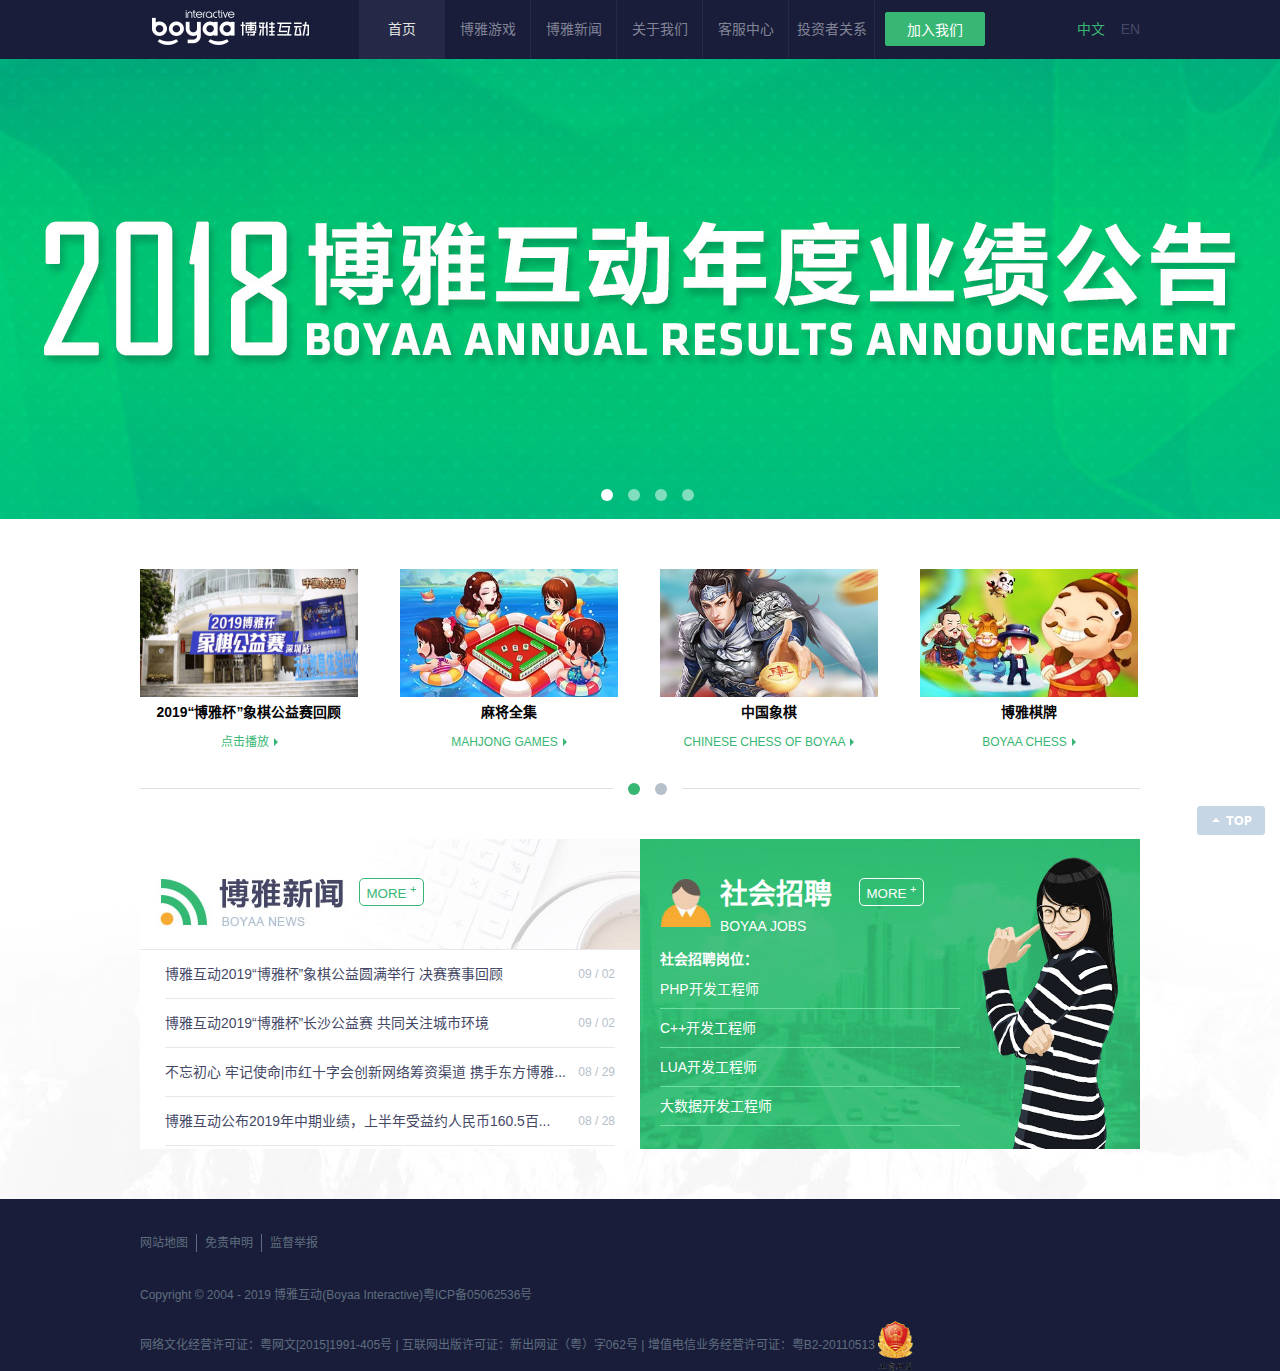
<file: boyaa/index.html>
<!DOCTYPE html>
<html lang="zh-cn">

<head>
    <meta charset="UTF-8">
    <meta name="viewport" content="width=device-width, initial-scale=1.0">
    <meta http-equiv="X-UA-Compatible" content="ie=edge">
    <link rel="stylesheet" href="index.css">
    <script src="index.js"></script>
    <title>博雅互动-博雅德州扑克下载|博雅斗地主下载|博雅麻将下载|iPhone|Android|手机下载</title>
</head>

<body>
    <div class="container">
        <header>
            <nav>
                <div class="logo"><a href="#"><img src="pic/logo.png"></a></div>
                <ul>
                    <li class="fore first">首页</li>
                    <li class="fore">博雅游戏</li>
                    <li class="fore">博雅新闻</li>
                    <li class="fore">关于我们</li>
                    <li class="fore">客服中心</li>
                    <li class="fore last">投资者关系</li>
                </ul>
                <button>加入我们</button>
                <div class="hamburger"></div>
                <div class="language">
                    <a href="#" class="on">中文</a>
                    <a href="#">EN</a>
                </div>
            </nav>
        </header>
        <section class="banner" id="banner">
            <ul class="clearfix">
                <li class="banners banner1 on"></li>
                <li class="banners banner2"></li>
                <li class="banners banner3"></li>
                <li class="banners banner4"></li>
            </ul>
            <ul class="list">
                <li class="circle on"></li>
                <li class="circle"></li>
                <li class="circle"></li>
                <li class="circle"></li>
            </ul>
        </section>
        <main>
            <section class="indexpro clearfix">
                <div class="wapper">
                    <ul class="clearfix" id="boxs">
                        <li class="first">
                            <img src="pic/xq_gys.jpg">
                            <h5>2019“博雅杯”象棋公益赛回顾</h5>
                            <a href="#">点击播放<img src="img/arrow.png"></a>
                        </li>
                        <li>
                            <img src="pic/byamaj.jpg">
                            <h5>麻将全集</h5>
                            <a href="#">MAHJONG GAMES<img src="img/arrow.png"></a>
                        </li>
                        <li>
                            <img src="pic/gamepic10.jpg">
                            <h5>中国象棋</h5>
                            <a href="#">CHINESE CHESS OF BOYAA<img src="img/arrow.png"></a>
                        </li>
                        <li>
                            <img src="pic/byqpai2.jpg">
                            <h5>博雅棋牌</h5>
                            <a href="#">BOYAA CHESS<img src="img/arrow.png"></a>
                        </li>
                        <li>
                            <img src="pic/gamepic2.jpg">
                            <h5>四川麻将</h5>
                            <a href="#">SICHUAN MAHJONG<img src="img/arrow.png"></a>
                        </li>
                        <li>
                            <img src="pic/gamepic9.jpg">
                            <h5>四川棋牌</h5>
                            <a href="#">BOYAA SZECHWAN GAME<img src="img/arrow.png"></a>
                        </li>
                        <li>
                            <img src="pic/gamepic6.jpg">
                            <h5>四人斗地主</h5>
                            <a href="#">FOUR LANDLORDS<img src="img/arrow.png"></a>
                        </li>
                    </ul>
                </div>
                <div class="hd">
                    <ul>
                        <li class="circle on"></li>
                        <li class="circle"></li>
                    </ul>
                </div>
            </section>
            <section class="maincon clearfix" id="maincon">
                <section class="news">
                    <div class="title">
                        <h4>博雅新闻</h4>
                        <h5>BOYAA NEWS</h5>
                    </div>
                    <button>MORE&nbsp;<sup>+</sup></button>
                    <article>
                        <ul>
                            <li>
                                <a href="#">博雅互动2019“博雅杯”象棋公益圆满举行&nbsp;决赛赛事回顾</a>
                                <span class="date">09&nbsp;/&nbsp;02</span>
                            </li>
                            <li>
                                <a href="#">博雅互动2019“博雅杯”长沙公益赛&nbsp;共同关注城市环境</a>
                                <span class="date">09&nbsp;/&nbsp;02</span>
                            </li>
                            <li>
                                <a href="#">不忘初心&nbsp;牢记使命|市红十字会创新网络筹资渠道&nbsp;携手东方博雅...</a>
                                <span class="date">08&nbsp;/&nbsp;29</span>
                            </li>
                            <li>
                                <a href="#">博雅互动公布2019年中期业绩，上半年受益约人民币160.5百...</a>
                                <span class="date">08&nbsp;/&nbsp;28</span>
                            </li>
                        </ul>
                    </article>
                </section>
                <section class="recruitment">
                    <div class="title">
                        <h4>社会招聘</h4>
                        <h5>BOYAA JOBS</h5>
                    </div>
                    <button>MORE&nbsp;<sup>+</sup></button>
                    <article>
                        <h5>社会招聘岗位：</h5>
                        <ul>
                            <li><a href="#">PHP开发工程师</a></li>
                            <li><a href="#">C++开发工程师</a></li>
                            <li><a href="#">LUA开发工程师</a></li>
                            <li><a href="#">大数据开发工程师</a></li>
                        </ul>
                    </article>
                </section>
            </section>
        </main>
        <footer>
            <div class="top"></div>
            <div class="footer">
                <ul class="links clearfix">
                    <li class="first"><a href="#">网站地图</a></li>
                    <li><a href="#">免责申明</a></li>
                    <li><a href="#">监督举报</a></li>
                </ul>
                <p>Copyright © 2004 - 2019 博雅互动(Boyaa Interactive)<a href="#">粤ICP备05062536号</a></p>
                <p>网络文化经营许可证：粤网文[2015]1991-405号 | 互联网出版许可证：新出网证（粤）字062号 | 增值电信业务经营许可证：粤B2-20110513
                    <img class="gov" src="img/govIcon.gif">
                </p>
            </div>
        </footer>
    </div>
</body>

</html>
</file>
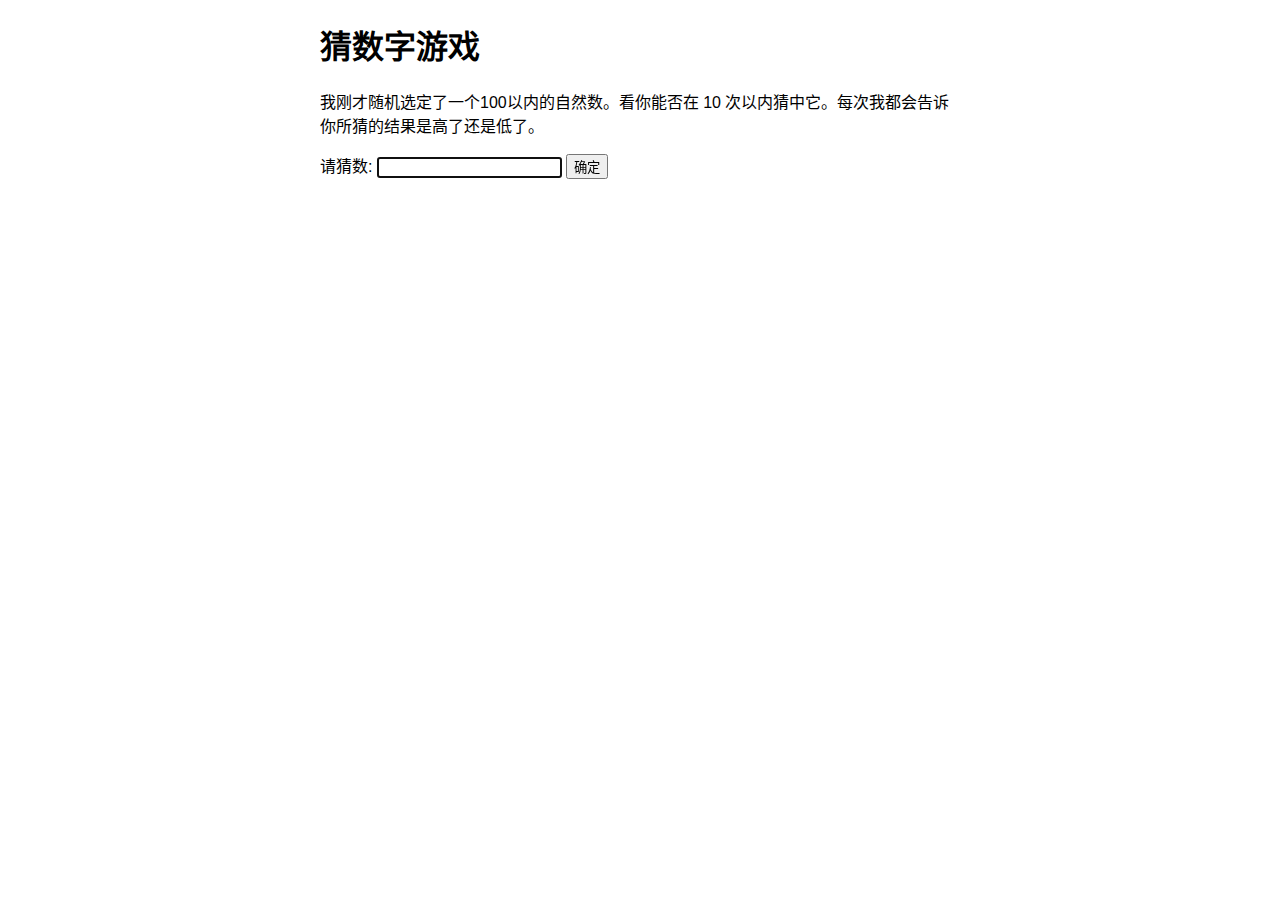
<file: number-guessing-game/number-guessing-game-start.html>
<!DOCTYPE html>

<html lang="zh-CN">

<head>

    <meta charset="utf-8">


    <title>猜数字游戏</title>


    <style>

        html {

            font-family: sans-serif

        }

        body {

            width: 50%;

            max-width: 800px;

            min-width: 480px;

            margin: 0 auto

        }

        .lastResult {

            color: white;

            padding: 3px

        }

    </style>

</head>


<body>

<h1>猜数字游戏</h1>


<p>我刚才随机选定了一个100以内的自然数。看你能否在 10 次以内猜中它。每次我都会告诉你所猜的结果是高了还是低了。</p>


<div class="form">

    <label for="guessField">请猜数: </label>

    <input type="text" id="guessField" class="guessField">

    <input type="submit" value="确定" class="guessSubmit">

</div>


<div class="resultParas">

    <p class="guesses"></p>

    <p class="lastResult"></p>

    <p class="lowOrHi"></p>

</div>


<script>

    let randomNumber = Math.floor(Math.random() * 100) + 1;

    const guesses = document.querySelector('.guesses');
    const lastResult = document.querySelector('.lastResult');
    const lowOrHi = document.querySelector('.lowOrHi');

    const guessSubmit = document.querySelector('.guessSubmit');
    const guessField = document.querySelector('.guessField');

    let guessCount = 1;
    let resetButton;

    guessField.focus();

    function checkGuess() {
        let userGuess = Number(guessField.value);
        if (guessCount === 1) {
            guesses.textContent = '上次猜的数：';
        }
        guesses.textContent += userGuess + ' ';
        if (userGuess === randomNumber) {
            lastResult.textContent = '恭喜你！猜对了！';
            lastResult.style.backgroundColor = 'green';
            lowOrHi.textContent = ' ';
            setGameOver();
        } else if (guessCount === 10) {
            lastResult.textContent = '!!!GAME OVER!!!';
            setGameOver();
        } else {
            lastResult.textContent = '你猜错了！';
            lastResult.style.bacckgroundColor = 'red';
            if (userGuess < randomNumber) {
                lowOrHi.textContent = '你猜低了！';
            } else if (userGuess > randomNumber) {
                lowOrHi.textContent = '你猜高了！';
            }
            guessCount++;
            guessField.value = ' ';
            guessField.focus();
        }
    }

    function setGameOver() {
        guessField.disabled = true;
        guessSubmit.disabled = true;
        resetButton = document.createElement('button');
        resetButton.textContent = '开始新游戏';
        document.body.appendChild(resetButton);
        resetButton.addEventListener('click', resetGame);
    }

    function resetGame() {
        guessCount = 1;
        const resetParas = document.querySelectorAll('.resultParas p');
        for (let i = 0; i < resetParas.length; i++) {
            resetParas[i].textContent = ' ';
        }

        resetButton.parentNode.removeChild(resetButton);

        guessField.disabled = false;
        guessSubmit.disabled = false;
        guessField.value = '';
        guessField.focus();

        lastResult.style.backgroundColor = 'while';
        randomNumber = Math.floor(Math.random() * 100 + 1);
    }

    guessSubmit.addEventListener('click', checkGuess);

</script>

</body>

</html>
</file>
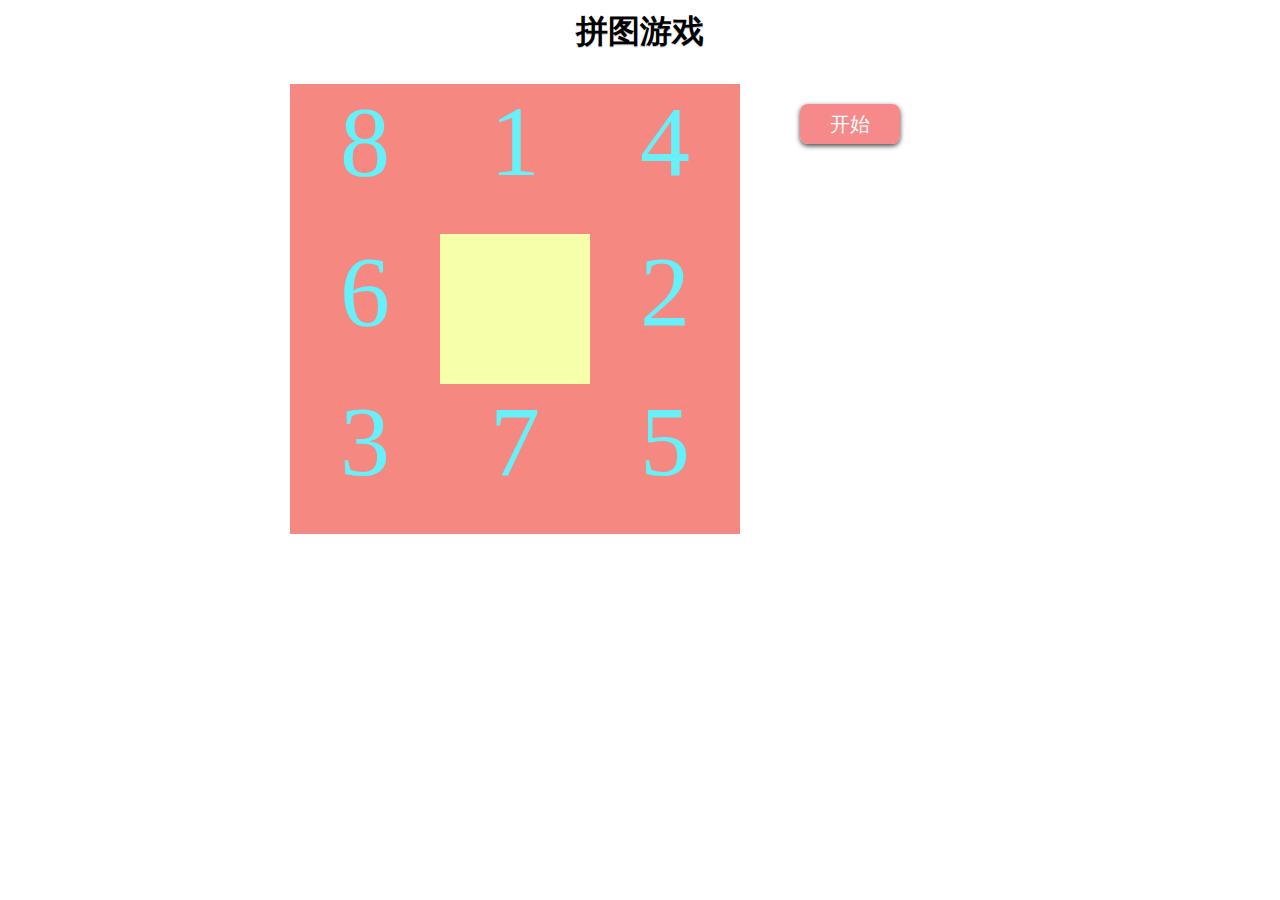
<file: puzzle/puzzle.html>
<!DOCTYPE html>
<html>

<head>
    <meta charset="utf-8" />
    <meta name="viewport" content="initial-scale=1.0 width=device-width">
    <title>拼图游戏</title>

    <!--import the css-->
    <link rel="stylesheet" type="text/css" href="puzzle.css">
    <!--import the js-->
    <script src="puzzle.js"></script>
</head>

<body>
    <header>
        <h1>拼图游戏</h1>
    </header>
    <div class="container">
        <div class="game">
            <div class="puzzle">
                <div class="piece1">1</div>
                <div class="piece2">2</div>
                <div class="piece3">3</div>
                <div class="piece4">4</div>
                <div class="piece5">5</div>
                <div class="piece6">6</div>
                <div class="piece7">7</div>
                <div class="piece8">8</div>
                <div class="blank"></div>
            </div>
            <div class="menu">
                <button id="start">开始</button>
                <div id="record" hidden>
                    <p>总用时：<span></span></p>
                    <button id="pause">暂停</button>
                    <button id="restart">重来</button>
                </div>
            </div>
        </div>
    </div>
</body>

</html>
</file>
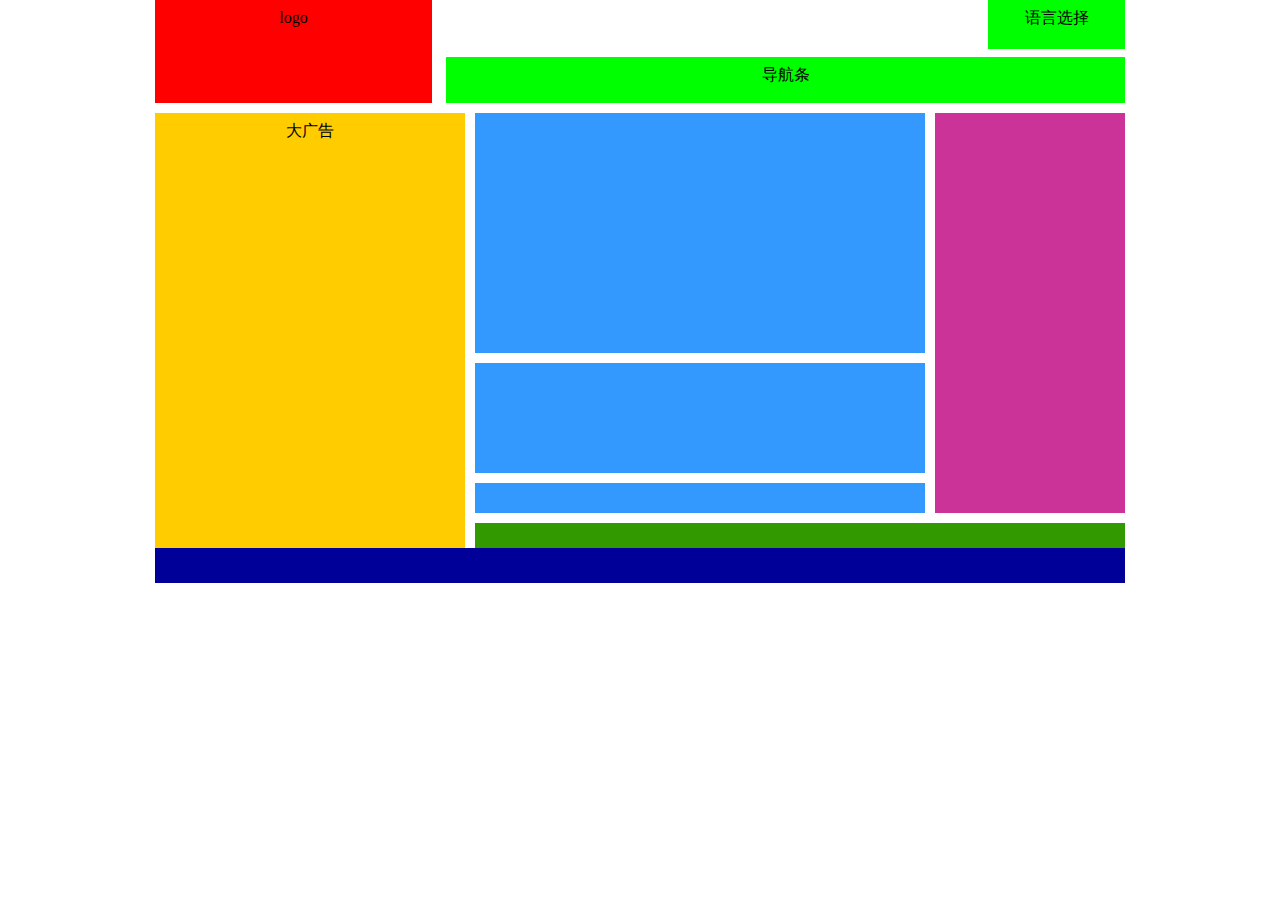
<file: 乱七八糟小练习/布局练习/demo1.html>
<!DOCTYPE html>
<html>

<head>
    <meta charset="utf-8">
    <title>Demo</title>
    <style>
        * {
            margin: 0;
            padding: 0;
        }

        div {
            text-align: center;
            line-height: 35px;
        }

        .container {
            width: 970px;
            margin: auto;
        }

        .fl {
            float: left;
        }

        .fr {
            float: right;
        }

        .clearfix:before,
        .clearfix:after {
            content: "";
            display: table;
        }

        .clearfix:after {
            clear: both;
        }

        .header {
            width: 970px;
            height: 103px;
            margin: 0 auto;
        }

        .header>.logo {
            background-color: red;
            width: 277px;
            height: 103px;
            float: left;
        }

        .header>.language {
            width: 137px;
            height: 49px;
            float: right;
            background-color: #00FF00;
        }

        .header>.nav {
            width: 679px;
            height: 46px;
            margin-top: 8px;
            float: right;
            background-color: #00FF00;
        }

        .content {
            width: 970px;
            /* height: 435px; */
            margin: 0 auto;
            margin-top: 10px;
        }

        .content>.banner {
            width: 310px;
            height: 435px;
            float: left;
            background-color: #FFCC00;
        }

        .content .main>.news {
            float: left;
            margin-left: 10px;
        }

        .news1 {
            width: 450px;
            height: 240px;
            background-color: #3399FF;
        }

        .news2 {
            width: 450px;
            height: 110px;
            background-color: #3399FF;
            margin-top: 10px;
        }

        .news3 {
            width: 450px;
            height: 30px;
            background-color: #3399FF;
            margin-top: 10px;
        }

        .content .main>.hotpic {
            width: 190px;
            height: 400px;
            margin-left: 10px;
            float: left;
            background-color: #CC3399;
        }

        .content>.rightPart>.links {
            width: 650px;
            height: 25px;
            float: left;
            margin: 10px 0 0 10px;
            background-color: #339900;
        }
        .footer{
            width: 970px;
            height: 35px;
            margin-top: 10px;
            clear: both;
            background-color: #000099;
        }
    </style>
</head>

<body>
    <div class="container clearfix">
        <div class="header">
            <div class="logo">logo</div>
            <div class="language">语言选择</div>
            <div class="nav">导航条</div>
        </div>

        <div class="content">
            <div class="banner">大广告</div>
            <div class="rightPart">
                <div class="main">
                    <div class="news">
                        <div class="news1"></div>
                        <div class="news2"></div>
                        <div class="news3"></div>
                    </div>
                    <div class="hotpic"></div>
                </div>
                <div class="links"></div>
            </div>
        </div>
        <div class="footer"></div>
    </div>
</body>

</html>
</file>
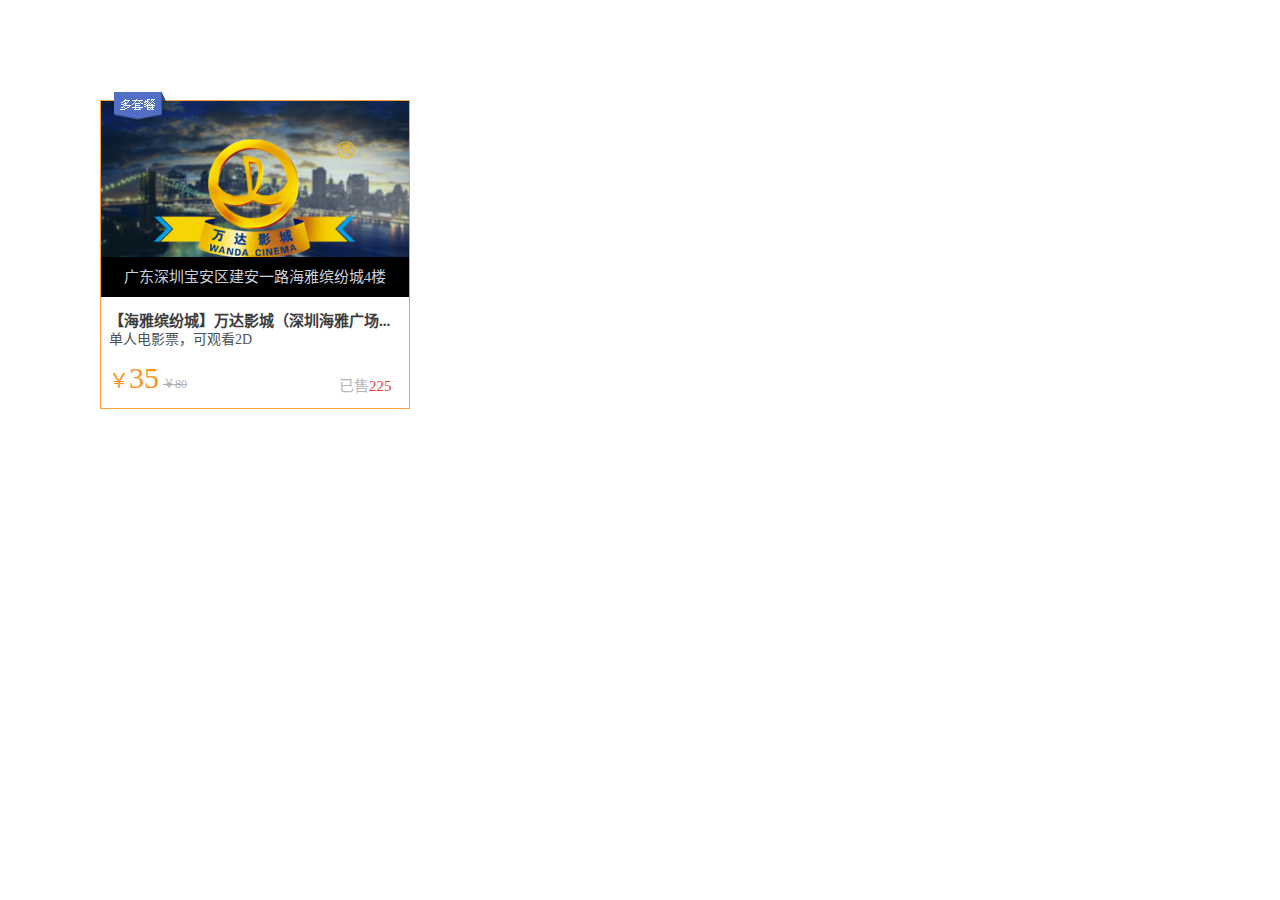
<file: 乱七八糟小练习/位置练习/demo1/demo.html>
<!DOCTYPE html>
<html lang="zh-cn">

<head>
    <meta charset="UTF-8">
    <title>广告</title>
    <link rel="stylesheet" href="demo.css">
</head>

<body>
    <div class="box">
        <div class="icon"></div>
        <img class="background" src="img/background.jpg">
        <h4 class="pictext">广东深圳宝安区建安一路海雅缤纷城4楼</h4>
        <div class="content">
            <h4>【海雅缤纷城】万达影城（深圳海雅广场...</h4>
            <p>单人电影票，可观看2D</p>
            <div class="price">
                <span class="discount yuan">￥</span><span class="discount">35</span>
                <span class="origin">￥80</span>
            </div>
            <div class="sold">
                <p>已售<span class="number">225</span></p>
            </div>
        </div>
    </div>
</body>

</html>
</file>
<file: boyaa/index.css>
html,body,ul,li,ol,li,dl,dd,dt,p,h1,h2,h3,h4,h5,h6,form,fieldset,legend,img{ margin:0; padding:0; }
fieldset,img,input,button{ border:none; padding:0; margin:0; outline-style:none;}
a{ text-decoration: none; color: #38B774;}
html{
    font: 12px/1.5 "Hiragino Sans GB", "Microsoft YaHei", Arial, Tahoma, Helvetica, Geneva, sans-serif;
    color: #040405;
    overflow-x: hidden;
}
h5{
    font-size: 1.16rem;
}
ul,ol{
    list-style: none;
}
.fl{
    float: left;
}
.fr{
    float: right;
}
.clearfix:before,.clearfix:after{
    content: "";
    display: table;
}
.clearfix:after{
    clear: both;
}
.container{
    width: 100%;
}
header{
    font-size: 1.16rem;
    background-color:#191D3A;
    width: 100%;
    height: 59px;
}
nav{
    max-width: 1000px;
    height: 100%;
    margin: 0 auto;
    position: relative;
}
header>nav>.logo{
    width: 156px;
    height:35px;
    float: left;
    margin-top: 10px;
}
header>nav ul{
    list-style: none;
    height: 100%;
    margin-left: 6.3%;
    float: left;
}
header>nav ul>li{
    width: 85px;
    height: 100%;
    line-height: 59px;
    text-align: center;
    float: left;
    color: #818496;
    border-right: 1px #252947 solid;
    cursor: pointer;
}
header>nav ul>li.first{
    background-color: #252947;
    color: #E2E4E3;
}
header>nav ul>li:hover{
    color: #E2E4E3;
}
header>nav button{
    width: 100px;
    height: 34px;
    font-size: 1.16rem;
    border-radius: 2px;
    float: left;
    margin-left: 10px;
    background-color: #38B774;
    color:#FFFFFF;
}
header>nav .hamburger{
    width: 38px;
    height: 28px;
    float: right;
    background: url(img/list.png) no-repeat left center;
    background-size:70%;
    margin: 15px 0 0 20px;
    display: none;
}
header>nav .language{
    float: right;
}
header>nav button{
    width: 100px;
    height: 34px;
    margin-top: 12px;
    border-radius: 2px;
    float: left;
    background-color: #38B774;
    border: #38B774 1px solid;
    color:#FFFFFF;
    cursor: pointer;
}
header>nav button:hover{
    background-color: #2BA364;
    border: #38B774 1px solid;
    transition: 0.3s
}
header>nav a{
    line-height: 59px;
    color: #444866;
    margin-left: 12px;
}
header>nav a.on,header>nav a:hover{
    color:#38B774;
}
section.banner{
    width: 100%;
    max-width: 1920px;
    height: 100%;
    max-height: 460px;
    position: relative;
}
section.banner > ul{
    max-width: 100%;
}
section.banner > ul >li.banners{
    max-width: 100%;
    max-height: 100%;
    height: 460px;
    display: none;
}
section.banner > ul >li.banner1{
    background: url(pic/banner20190329.jpg) no-repeat center center;
}
section.banner > ul >li.banner2{
    background: url(pic/banner20190523.jpg) no-repeat center center;
}
section.banner > ul >li.banner3{
    background: url(pic/banner20190828.jpg) no-repeat center center;
}
section.banner > ul >li.banner4{
    background: url(pic/probanner4.jpg) no-repeat center center;
}
section.banner > ul >li.banners.on{
    display: block;
    animation: showBanner 0.3s;
}
@keyframes showBanner{
    0%{opacity: 0.75;}
    100%{opacity: 1;}
}
section.banner > ul.list{
position: absolute;
margin-left: 50%;
left:-54px;
top: 93.478%;
}
section.banner > ul >li.circle{
    width: 12px;
    height: 12px;
    border-radius: 6px;
    margin-left: 15px;
    float: left;
    background-color: #FFFFFF;
    opacity: 0.5;
    cursor: pointer;
}
section.banner > ul >li.circle.on,section.banner > ul >li.circle:hover{
    opacity: 1;
}
main{
    width: 100%;
    background: url(pic/indexmainbg.jpg) no-repeat bottom center;
    padding-bottom: 50px;
}
main > section{
    width: 1000px;
    margin: 0 auto;
    margin-top: 50px;
}
.wapper{
    width: 100%;
    height: 100%;
    position: relative;
    overflow: hidden;
}
main > section.indexpro > .wapper  >ul{
    width: 1820px;
    height: 200px;
    overflow: hidden;
    position: relative;
}
main > section.indexpro > .wapper  >ul > li {
    width: 218px;
    height: 200px;
    float: left;
    text-align: center;
    cursor: pointer;
    margin-left:42px;
}
main > section.indexpro > .wapper  >ul > li > a {
    display: block;
    margin-top: 10px;
}
main > section.indexpro > .wapper  >ul > li.first {
    margin-left: 0;
}
main > section.indexpro > .wapper  >ul > li:hover {
    color: #FFFFFF;
    background-color: #38B774;
    opacity: 0.8;
    transition: 0.8s;
}
main > section.indexpro > .wapper  >ul > li:hover >a {
    color: #FFFFFF;
}
main > section.indexpro > .wapper  >ul > li >img{
    /* width: 218px; */
    width: 100%;
}
main > section.indexpro > .wapper  >ul > li > a >img{
    margin-left: 5px;
}
main > section.indexpro > .hd{
    border-top: 1px #DBE1E7 solid;
    margin-top: 19px;
    position: relative;
}
main > section.indexpro > .hd > ul{
    position: absolute;
    margin-left: 50%;
    background-color: #FFFFFF;
    padding-right: 15px;
    left: -27px;
    top: -6px;
}
main > section.indexpro > .hd > ul >li.circle{
    width: 12px;
    height: 12px;
    border-radius: 6px;
    margin-left: 15px;
    float: left;
    background-color: #B5C0CB;
    cursor: pointer;
}
main > section.indexpro > .hd  ul >li.circle.on,main > section.indexpro > .hd > ul >li.circle:hover{
    background-color: #38B774;
}
main > section.maincon > section button{
    position: absolute;
}
main > section.maincon > section{
    float: left;
    width: 500px;
    height: 310px;
    position: relative;
}
main > section.maincon > section button{
    position: absolute;
    width: 65px;
    height: 28px;
    border-radius: 5px;
    left: 219px;
    top:39px;
    border: 1px #38B774 solid;
    background-color: #FFFFFF;
    color: #38B774;
    cursor: pointer;
}
main > section.maincon > section button:hover{
    background-color: #38B774;
    color: #FFFFFF;
    transition: 0.3s
}
main > section.maincon > section > article{
    position: absolute;
    width: 100%;
    height: 200px;
    top: 110px;
}
main > section.maincon > section.news{
    background: url(pic/bynewsbg.jpg) no-repeat top left;
    color: #444866;
}
main > section.maincon > section.news > article > ul{
    border-top: 1px #E7E8EB solid;
    background-color: #FFFFFF;
    width: 100%;
}
main > section.maincon > section.news > article li{
    height: 48px;
    width: 90%;
    margin: 0 auto;
    border-bottom: 1px #E7E8EB solid;
    line-height: 48px;
}
main > section.maincon > section.news > article li > a{
    float: left;
    font-size: 1.16rem;
    color: #444866;
}
main > section.maincon > section.news > article li > a:hover{
    color: #38B774;
}
main > section.maincon > section.news > article li > span{
    float: right;
    display: block;
    color: #B5C0CB;
}
main > section.maincon > section.recruitment{
    background: url(pic/byhrbg3.jpg) no-repeat top left;
    color: #FFFFFF;
}
main > section.maincon > section.recruitment > .title{
    position: absolute;
    top: 35px;
    left:80px;
}
main > section.maincon > section.news > .title{
    display: none;
}
.title > h4{
    font-size: 2.33rem;
    font-weight: bold;
}
.title > h5{
    font-weight: normal;
}
main > section.maincon > section.recruitment button{
    border: 1px #FFFFFF solid;
    background-color: rgba(255, 255, 255, 0);
    color: #FFFFFF;
    cursor: pointer;
}
main > section.maincon > section.recruitment button:hover{
    background-color: rgba(255, 255, 255, 1);
    color: #38B774;
    transition: 0.3s;
}
.recruitment > article{
    margin-left: 20px;
    width: 80%;
}
.recruitment > article > ul > li{
    width: 60%;
    height: 38px;
    border-bottom: 1px #6FDEA3 solid;
    line-height: 38px;
}
.recruitment > article > ul > li >a{
    color: #FFFFFF;
    font-size: 1.16rem;
}
footer{
    width: 100%;
    padding-top: 35px;
    background-color: #191D3A;
}
footer > .footer{
    max-width: 1000px;
    margin: 0 auto;
}
footer > .footer >.links {
    width: 100%;
    margin-bottom: 18px;
}
footer > .footer >.links > li{
    float: left;
    padding: 0 8px 0 8px;
    border-left: 1px #5F6E7E solid;
}
footer > .footer >.links > li.first{
    padding-left: 0;
    border-left: none;
}
footer > .footer a{
    color: #5F6E7E;
}
footer > .footer a:hover{
    color: #FFFFFF;
}
footer > .footer > p{
    min-height: 50px;
    line-height: 50px;
    color: #5F6E7E;
}
img.gov{
    width: 35px;
    height: 50px;
    vertical-align: middle;
}
.top{
    width: 68px;
    height: 29px;
    background: url(img/top.png) no-repeat 0 -40px;
    position: fixed;
    right: 15px;
    bottom: 65px;
    cursor: pointer;
}
.top:hover{
    background-position-y: 0;
}

@media screen and (max-width:1024px){
    html{
        font-size: 8px;
    }
    header>nav>.hamburger{
        display: block;
    }
    header>nav ul, header>nav button{
        display: none;
    }
    header>nav,main>section,footer>.footer{
        width: 95%;
    }
    header>nav ul{
        background-color: #252947;
        margin: 0;
        width: 100%;
        height: auto;
        z-index: 1;
        position: absolute;
        top:55px;
    }
    header>nav ul>li{
        float: none;
        width: 100%;
        text-align: center;
        border-right: none;
        border-top: 1px #000000 solid;
    }
    header>nav ul>li.first{
        margin-left: 0;
    }
    section.banner > ul >li.banners{
        max-height: 460px;
        height: 0;
        padding-bottom: 40%;
    }
    section.banner > ul >li.banners.on{
        background-size: cover;
    }
    section.banner > ul >li.circle,main > section.indexpro > .hd > ul >li.circle{
        width: 8px;
        height: 8px;
        border-radius: 4px;
        margin-left: 15px;
    }
    main > section.maincon > section{
        width: 95%;
        margin: 0 auto;
        float: none;
    }
    main > section.maincon > section button{
        left: 180px;
    }
    main > section.maincon > section.news{
        background: url(pic/new_bg2.png) no-repeat top right;
    }
    main > section.maincon > section.news > .title{
        background: url(pic/news.png) no-repeat;
        position: absolute;
        padding-left: 60px;
        top: 35px;
        left:20px;
        display: block;
    }
    main > section.maincon > section.recruitment{
        background: url(pic/person.png) no-repeat right top;
        background-color: #38B774;
        color: #FFFFFF;
    }
    main > section.maincon > section.recruitment > .title{
    background: url(pic/person2.png) no-repeat;
    padding-left: 60px;
    top: 35px;
    left:20px;
    }
}
</file>
<file: puzzle/puzzle.css>
*{
    padding: 0;
    margin: 0;
    border: 0;
}

body{
    font-size: 16px;
    width: 100%;
    height: 100%;
}

header{
    text-align: center;
    margin: 10px;
    text-shadow: 0px 1px #c5c4c4;
}

.container{
    width: 90%;
    margin: 0 auto;
    margin-top: 30px;
}

.game{
    max-width: 700px;
    max-height: 700px;
    margin: 0 auto;
}

.puzzle{
    position: relative;
    /* use browser prefixes symbolically */
    -webkit-transition: 0.2s;
    -moz-transition: 0.2s;
    -ms-transition: 0.2s;
    -o-transition: 0.2s;
    transition: 0.2s;
    width: 450px;
    height: 450px;
    background-color: rgba(238, 255, 83,0.5);
    text-align: center;
    float: left;
}

.puzzle > b{
    font-size: 60px;
    line-height: 400px;
    color: rgb(211, 211, 211);
    text-shadow: 1px 2px 3px white;
}

.puzzle > .blank{
    position: absolute;
    width: 150px;
    height: 150px;
}

.puzzle > [class^=piece]{
    position: absolute;
    /* use browser prefixes symbolically */
    -webkit-transition: 0.2s;
    -moz-transition: 0.2s;
    -ms-transition: 0.2s;
    -o-transition: 0.2s;
    transition: 0.2s;
    width: 150px;
    height: 150px;
    background-color: rgba(245, 124, 124, 0.9);
    font-size: 100px;
    text-align: center;
    color: rgb(102, 240, 249);
    cursor: pointer;
}

.puzzle > [class^=piece]:hover{
    color: rgb(255,255,255);
    box-shadow: 1px 2px 5px #686868;
}

.menu{
    width: 200px;
    height: 450px;
    margin-left: 30px;
    float: left;
}

button{
    outline: none;
    transition: box-shadow 0.2s;
    margin-left: 30px;
    margin-top: 20px;
    width: 100px;
    height: 40px;
    border-radius: 8px;
    background-color: rgba(245, 124, 124, 0.9);
    box-shadow: 0px 2px 5px #444444;
    font-size: 20px;
    color: white;
    cursor: pointer;
}

button:hover{
    box-shadow: 0px 1px 5px #444444;
}

button:active{
    box-shadow: 0px 1px 2px #444444;
}

#record > p{
    font-size: 18px;
}

.fireworks{
    position: absolute;
    width: 6px;
    height: 6px;
}
</file>
<file: 乱七八糟小练习/位置练习/demo1/demo.css>
*{
    margin:0;
    padding:0;
}
.box{
    width: 308px;
    height: 307px;
    margin: 100px;
    border: 1px #FF9E40 solid;
    position: relative;
}
.background{
    width: 308px;
    height: 196px;
}
.icon{
    width:52px;
    height: 28px;
    background: url(img/sprite.png) no-repeat;
    background-position: -108px 0;
    position: absolute;
    top: -9px;
    left: 13px;
}
h4{
    font-weight: normal;
    font-size: 15px;
}
h4.pictext{
    width: 308px;
    line-height: 40px;
    text-align: center;
    background-color: black;
    color: #CBCFD8;
    position: absolute;
    top: 156px;
}
.content{
    width: 292px;
    height: 95px;
    padding:8px;
    position: relative;
}
.content>h4{
    color: #3D3D3D;
    font-weight: bold;
}
.content p{
    line-height: 20px;
    font-size: 14px;
    color: #495159;
}
.content>.price{
    position: absolute;
    top: 60px;
}
.price>.discount{
    font-size: 30px;
    color: #FF9222;
}
.price>.discount.yuan{
    font-size: 20px;
}
.price>.origin{
    font-size: 12px;
    text-decoration: line-through;
    color: #B0B0B0;
}
.content > .sold{
    position: absolute;
    top: 75px;
    left: 238px;
}
.content > .sold > p{
    color: #BAB6B4;
    font-size: 15px;
}
.content > .sold > p>.number{
    color:#ED4139;
}
</file>
